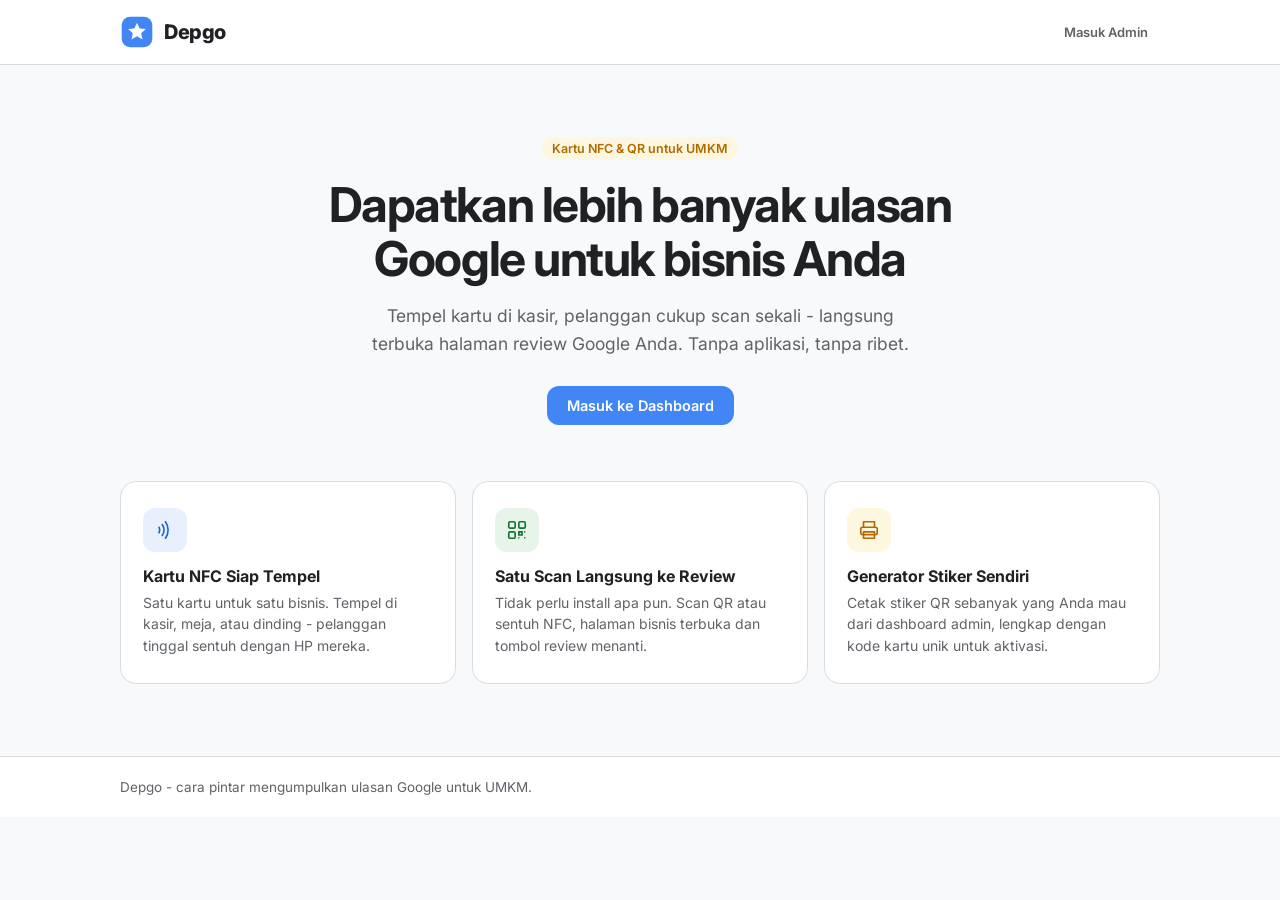
<file: index.html>
<!doctype html>
<html lang="id">
<head>
<meta charset="utf-8">
<meta name="viewport" content="width=device-width,initial-scale=1">
<title>Depgo - Kumpulkan Ulasan Google untuk Bisnis Anda</title>
<meta name="description" content="Kartu NFC dan QR untuk mengumpulkan ulasan Google pelanggan UMKM. Tempel, scan, langsung review.">
<link rel="icon" href="data:image/svg+xml,%3Csvg xmlns='http://www.w3.org/2000/svg' viewBox='0 0 40 40'%3E%3Crect x='2' y='2' width='36' height='36' rx='10' fill='%234285F4'/%3E%3Cpath d='M20 9l3.1 6.9 7.4.7-5.6 5 1.6 7.3L20 25l-6.5 3.9 1.6-7.3-5.6-5 7.4-.7z' fill='white'/%3E%3C/svg%3E">
<link rel="preconnect" href="https://fonts.googleapis.com">
<link rel="preconnect" href="https://fonts.gstatic.com" crossorigin>
<link href="https://fonts.googleapis.com/css2?family=Inter:wght@400;500;600;700;800&display=swap" rel="stylesheet">
<link rel="stylesheet" href="/assets/css/style.css">
</head>
<body>

<header class="site-header">
  <div class="container header-inner">
    <a class="brand" href="/">
      <svg class="logo" viewBox="0 0 40 40" width="34" height="34" aria-hidden="true"><rect x="2" y="2" width="36" height="36" rx="10" fill="#4285F4"/><path d="M20 9l3.1 6.9 7.4.7-5.6 5 1.6 7.3L20 25l-6.5 3.9 1.6-7.3-5.6-5 7.4-.7z" fill="#fff"/></svg>
      <span>Depgo</span>
    </a>
    <a class="btn btn-ghost btn-sm" href="/admin.html">Masuk Admin</a>
  </div>
</header>

<main>
  <section class="hero container">
    <span class="badge badge-yellow">Kartu NFC &amp; QR untuk UMKM</span>
    <h1>Dapatkan lebih banyak ulasan Google untuk bisnis Anda</h1>
    <p class="lead">Tempel kartu di kasir, pelanggan cukup scan sekali - langsung terbuka halaman review Google Anda. Tanpa aplikasi, tanpa ribet.</p>
    <div class="hero-actions">
      <a class="btn btn-primary" href="/admin.html">Masuk ke Dashboard</a>
    </div>
  </section>

  <section class="container features">
    <div class="feature">
      <div class="ico ico-blue">
        <svg viewBox="0 0 24 24" width="22" height="22" fill="none" stroke="currentColor" stroke-width="1.8" stroke-linecap="round" aria-hidden="true"><path d="M5.5 9a6.5 6.5 0 0 1 0 6"/><path d="M9 6a11 11 0 0 1 0 12"/><path d="M12.5 3a15.5 15.5 0 0 1 0 18"/></svg>
      </div>
      <h3>Kartu NFC Siap Tempel</h3>
      <p>Satu kartu untuk satu bisnis. Tempel di kasir, meja, atau dinding - pelanggan tinggal sentuh dengan HP mereka.</p>
    </div>
    <div class="feature">
      <div class="ico ico-green">
        <svg viewBox="0 0 24 24" width="22" height="22" fill="none" stroke="currentColor" stroke-width="1.8" stroke-linecap="round" aria-hidden="true"><rect x="3" y="3" width="7" height="7" rx="1.5"/><rect x="14" y="3" width="7" height="7" rx="1.5"/><rect x="3" y="14" width="7" height="7" rx="1.5"/><path d="M14 14h3.5v3.5H14z"/><path d="M20.5 14v.01M14 20.5v.01M20.5 20.5v.01"/></svg>
      </div>
      <h3>Satu Scan Langsung ke Review</h3>
      <p>Tidak perlu install apa pun. Scan QR atau sentuh NFC, halaman bisnis terbuka dan tombol review menanti.</p>
    </div>
    <div class="feature">
      <div class="ico ico-yellow">
        <svg viewBox="0 0 24 24" width="22" height="22" fill="none" stroke="currentColor" stroke-width="1.8" stroke-linecap="round" stroke-linejoin="round" aria-hidden="true"><path d="M6 9V3h12v6"/><rect x="3" y="9" width="18" height="8" rx="2"/><path d="M6 14h12v7H6z"/></svg>
      </div>
      <h3>Generator Stiker Sendiri</h3>
      <p>Cetak stiker QR sebanyak yang Anda mau dari dashboard admin, lengkap dengan kode kartu unik untuk aktivasi.</p>
    </div>
  </section>
</main>

<footer class="site-footer">
  <div class="container">Depgo - cara pintar mengumpulkan ulasan Google untuk UMKM.</div>
</footer>

</body>
</html>
</file>
<file: assets/css/style.css>
/* ============================================================
   DEPGO - style.css
   Palet ala Google: biru #4285F4, tinta #202124, abu #5F6368
   ============================================================ */
:root {
  --blue: #4285F4;
  --blue-dark: #3367D6;
  --ink: #202124;
  --gray: #5F6368;
  --line: #DADCE0;
  --bg: #F8F9FA;
  --green: #34A853;
  --red: #EA4335;
  --yellow: #FBBC04;
  --radius: 16px;
  --shadow: 0 1px 3px rgba(60, 64, 67, .15), 0 4px 14px rgba(60, 64, 67, .08);
}

* { box-sizing: border-box; }
html, body { margin: 0; padding: 0; }
body {
  font-family: "Inter", system-ui, -apple-system, "Segoe UI", Roboto, Arial, sans-serif;
  background: var(--bg);
  color: var(--ink);
  -webkit-font-smoothing: antialiased;
  min-height: 100vh;
}
[hidden] { display: none !important; }
.no-scroll { overflow: hidden; }
img { max-width: 100%; }

.container { max-width: 1080px; margin: 0 auto; padding: 0 20px; }
.muted { color: var(--gray); }
.tiny { font-size: 12.5px; color: var(--gray); line-height: 1.5; }
.mono { font-family: ui-monospace, SFMono-Regular, Menlo, Consolas, monospace; }
.ta-r { text-align: right; }

/* ---------- Header & brand ---------- */
.site-header {
  background: #fff;
  border-bottom: 1px solid var(--line);
  position: sticky;
  top: 0;
  z-index: 50;
}
.header-inner {
  display: flex;
  align-items: center;
  justify-content: space-between;
  height: 64px;
}
.brand {
  display: flex;
  align-items: center;
  gap: 10px;
  font-weight: 800;
  font-size: 20px;
  letter-spacing: -.02em;
  color: var(--ink);
  text-decoration: none;
}
.logo { display: block; }
.header-actions { display: flex; gap: 8px; align-items: center; }

/* ---------- Tombol ---------- */
.btn {
  display: inline-flex;
  align-items: center;
  justify-content: center;
  gap: 8px;
  border: none;
  cursor: pointer;
  font: inherit;
  font-weight: 600;
  font-size: 14.5px;
  border-radius: 12px;
  padding: 11px 20px;
  text-decoration: none;
  transition: background .15s ease, border-color .15s ease, transform .05s ease;
}
.btn:active { transform: translateY(1px); }
.btn:disabled { opacity: .55; cursor: not-allowed; }
.btn-primary { background: var(--blue); color: #fff; }
.btn-primary:hover { background: var(--blue-dark); }
.btn-ghost { background: transparent; color: var(--gray); }
.btn-ghost:hover { background: #F1F3F4; }
.btn-outline { background: #fff; border: 1px solid var(--line); color: var(--ink); }
.btn-outline:hover { border-color: #BDC1C6; background: #FAFBFC; }
.btn-del { background: #FCE8E6; color: #C5221F; }
.btn-del:hover { background: #FAD2CF; }
.btn-sm { padding: 7px 12px; font-size: 13px; border-radius: 9px; }
.btn-block { width: 100%; }
.btn:focus-visible, .input:focus-visible { outline: 2px solid var(--blue); outline-offset: 2px; }

/* ---------- Hero (index) ---------- */
.hero { padding: 72px 0 56px; text-align: center; }
.hero h1 {
  font-size: clamp(30px, 5vw, 48px);
  letter-spacing: -.03em;
  line-height: 1.12;
  margin: 18px auto 16px;
  max-width: 720px;
}
.hero .lead {
  color: var(--gray);
  font-size: 17.5px;
  line-height: 1.6;
  max-width: 560px;
  margin: 0 auto 28px;
}
.hero-actions { display: flex; gap: 10px; justify-content: center; flex-wrap: wrap; }

.features {
  display: grid;
  grid-template-columns: repeat(3, 1fr);
  gap: 16px;
  padding-bottom: 72px;
}
.feature {
  background: #fff;
  border: 1px solid var(--line);
  border-radius: var(--radius);
  padding: 26px 22px;
  animation: fadeUp .5s ease both;
}
.feature .ico {
  width: 44px;
  height: 44px;
  border-radius: 12px;
  display: grid;
  place-items: center;
  margin-bottom: 14px;
}
.ico-blue { background: #E8F0FE; color: #1967D2; }
.ico-green { background: #E6F4EA; color: #137333; }
.ico-yellow { background: #FEF7E0; color: #B26A00; }
.feature h3 { margin: 0 0 6px; font-size: 16px; }
.feature p { margin: 0; color: var(--gray); font-size: 14px; line-height: 1.55; }

.site-footer {
  border-top: 1px solid var(--line);
  padding: 22px 0;
  color: var(--gray);
  font-size: 13.5px;
  background: #fff;
}

/* ---------- Panel & form ---------- */
.panel {
  background: #fff;
  border: 1px solid var(--line);
  border-radius: var(--radius);
  padding: 24px;
  box-shadow: var(--shadow);
}
.field { margin-bottom: 16px; }
.field label { display: block; font-size: 13.5px; font-weight: 600; margin-bottom: 6px; }
.field .hint { font-size: 12.5px; color: var(--gray); margin-top: 5px; line-height: 1.5; }
.input {
  width: 100%;
  padding: 11px 14px;
  border: 1px solid var(--line);
  border-radius: 12px;
  font: inherit;
  font-size: 15px;
  background: #fff;
  color: var(--ink);
}
.input:focus { outline: none; border-color: var(--blue); box-shadow: 0 0 0 3px rgba(66, 133, 244, .15); }
textarea.input { resize: vertical; }
.check { display: flex; gap: 9px; align-items: center; font-weight: 500; font-size: 14px; cursor: pointer; }
.check input { width: 17px; height: 17px; accent-color: var(--blue); }

/* ---------- Badge & kode ---------- */
.badge {
  display: inline-flex;
  align-items: center;
  gap: 6px;
  font-size: 12.5px;
  font-weight: 600;
  padding: 4px 10px;
  border-radius: 999px;
}
.badge-green { background: #E6F4EA; color: #137333; }
.badge-gray { background: #F1F3F4; color: var(--gray); }
.badge-yellow { background: #FEF7E0; color: #B26A00; }
.code {
  display: inline-block;
  font-family: ui-monospace, SFMono-Regular, Menlo, Consolas, monospace;
  background: #FEF7C3;
  color: #7A5D00;
  padding: 3px 9px;
  border-radius: 8px;
  font-size: 13px;
  font-weight: 600;
}
.code.big { font-size: 18px; margin: 10px 0 2px; }

/* ---------- Peringatan config ---------- */
.config-warning {
  background: #FEF7E0;
  border-bottom: 1px solid #FDE293;
  color: #7A5D00;
  font-size: 14px;
  padding: 12px 0;
  line-height: 1.5;
}

/* ---------- Login ---------- */
.auth-wrap { min-height: 100vh; display: grid; place-items: center; padding: 24px; }
.auth-card { width: 100%; max-width: 400px; padding: 30px 26px; text-align: left; animation: fadeUp .4s ease both; }
.auth-head { text-align: center; margin-bottom: 22px; }
.auth-head .brand { justify-content: center; display: flex; margin-bottom: 14px; }
.auth-head h1 { font-size: 21px; margin: 0 0 6px; }
.auth-head p { margin: 0; color: var(--gray); font-size: 14px; }

/* ---------- Dashboard ---------- */
.page-head {
  display: flex;
  align-items: center;
  justify-content: space-between;
  gap: 12px;
  margin: 30px 0 18px;
  flex-wrap: wrap;
}
.page-head h1 { font-size: 24px; margin: 0; letter-spacing: -.02em; }
.page-actions { display: flex; gap: 8px; flex-wrap: wrap; }

.stats { display: grid; grid-template-columns: repeat(3, 1fr); gap: 14px; margin-bottom: 18px; }
.stat { padding: 18px 20px; }
.stat .num { font-size: 30px; font-weight: 800; letter-spacing: -.02em; }
.stat .lbl { color: var(--gray); font-size: 13.5px; font-weight: 500; margin-top: 2px; }

.table-toolbar { padding-bottom: 14px; display: flex; gap: 10px; flex-wrap: wrap; }
.table-toolbar .search { max-width: 280px; }
.table-wrap { overflow-x: auto; }
table { width: 100%; border-collapse: collapse; font-size: 14.5px; }
th {
  text-align: left;
  color: var(--gray);
  font-size: 12px;
  text-transform: uppercase;
  letter-spacing: .05em;
  padding: 10px 12px;
  border-bottom: 1px solid var(--line);
  white-space: nowrap;
}
td { padding: 12px; border-bottom: 1px solid #EEF0F2; vertical-align: middle; }
tr:last-child td { border-bottom: none; }
.cell-name { font-weight: 600; }
.cell-link { font-size: 12.5px; color: var(--blue); text-decoration: none; }
.cell-link:hover { text-decoration: underline; }
.row-actions { display: flex; gap: 6px; justify-content: flex-end; flex-wrap: wrap; }
.empty { padding: 44px 20px; text-align: center; color: var(--gray); font-size: 14.5px; }

/* ---------- Dialog ---------- */
.dialog {
  position: fixed;
  inset: 0;
  background: rgba(32, 33, 36, .5);
  display: none;
  align-items: center;
  justify-content: center;
  padding: 20px;
  z-index: 100;
}
.dialog.open { display: flex; }
.dialog-card {
  background: #fff;
  border-radius: 20px;
  width: 100%;
  max-width: 460px;
  max-height: 90vh;
  overflow: auto;
  padding: 24px;
  animation: fadeUp .25s ease both;
}
.dialog-head { display: flex; align-items: center; justify-content: space-between; margin-bottom: 16px; }
.dialog-head h3 { margin: 0; font-size: 18px; }
.x-btn {
  width: 34px;
  height: 34px;
  border-radius: 50%;
  border: none;
  background: transparent;
  font-size: 20px;
  color: var(--gray);
  cursor: pointer;
  line-height: 1;
}
.x-btn:hover { background: #F1F3F4; }

/* ---------- Toast ---------- */
.toast-wrap {
  position: fixed;
  bottom: 20px;
  left: 50%;
  transform: translateX(-50%);
  display: flex;
  flex-direction: column;
  gap: 8px;
  z-index: 200;
  align-items: center;
  width: max-content;
  max-width: 92vw;
}
.toast {
  background: var(--ink);
  color: #fff;
  padding: 11px 18px;
  border-radius: 12px;
  font-size: 14px;
  opacity: 0;
  transform: translateY(8px);
  transition: all .3s ease;
  text-align: center;
}
.toast.show { opacity: 1; transform: none; }
.toast-error { background: var(--red); }
.toast-success { background: var(--green); }

/* ---------- Halaman publik (k & b) ---------- */
.biz-body { background: linear-gradient(180deg, #F8F9FA 0%, #EEF2F7 100%); min-height: 100vh; }
.biz-wrap { max-width: 520px; margin: 0 auto; padding: 44px 20px 60px; }
.biz-brand {
  display: flex;
  justify-content: center;
  align-items: center;
  gap: 8px;
  font-weight: 800;
  font-size: 18px;
  margin-bottom: 24px;
  letter-spacing: -.02em;
}
.biz-card {
  background: #fff;
  border: 1px solid var(--line);
  border-radius: 24px;
  padding: 36px 28px;
  box-shadow: var(--shadow);
  text-align: center;
  animation: fadeUp .45s ease both;
}
.biz-card h1 { font-size: 24px; margin: 0 0 6px; letter-spacing: -.02em; }
.biz-avatar {
  width: 56px;
  height: 56px;
  border-radius: 50%;
  background: var(--blue);
  color: #fff;
  font-size: 24px;
  font-weight: 800;
  display: grid;
  place-items: center;
  margin: 0 auto 14px;
}
.biz-addr { color: var(--gray); font-size: 14.5px; line-height: 1.6; margin: 0; }
.biz-ask { color: var(--gray); font-size: 14px; margin: 10px 0 20px; line-height: 1.55; }
.stars { display: flex; justify-content: center; gap: 3px; margin: 14px 0 4px; }
.review-btn { font-size: 16.5px; padding: 15px 24px; }
.biz-card .btn-block { margin-top: 6px; }
.biz-card .tiny { margin-top: 14px; }

.state-icon {
  width: 72px;
  height: 72px;
  border-radius: 50%;
  display: grid;
  place-items: center;
  margin: 0 auto 18px;
}
.icon-red { background: #FCE8E6; color: #C5221F; }
.icon-yellow { background: #FEF7E0; color: #B26A00; }
.icon-green { background: #E6F4EA; color: #137333; }
.icon-gray { background: #F1F3F4; color: var(--gray); }
.state-loading { padding: 70px 0; text-align: center; color: var(--gray); font-size: 14.5px; }
.spinner {
  width: 34px;
  height: 34px;
  border-radius: 50%;
  border: 3px solid var(--line);
  border-top-color: var(--blue);
  animation: spin .8s linear infinite;
  margin: 0 auto 10px;
}
#state-activate form { text-align: left; margin-top: 18px; }

/* ---------- Stiker ---------- */
.grid-2 { display: grid; grid-template-columns: 2fr 1fr; gap: 14px; }
.sticker-controls { margin-bottom: 20px; }
.sticker-sheet { display: grid; grid-template-columns: repeat(3, 1fr); gap: 8px; padding-bottom: 40px; }
.sheet-loading { color: var(--gray); padding: 30px; grid-column: 1 / -1; text-align: center; font-size: 14px; }
.sticker {
  border: 1px dashed #C4C9CE;
  border-radius: 8px;
  padding: 10px;
  display: flex;
  gap: 10px;
  align-items: center;
  background: #fff;
  break-inside: avoid;
}
.sticker img { width: 74px; height: 74px; display: block; }
.s-text { min-width: 0; }
.s-brand { font-weight: 800; font-size: 11px; letter-spacing: .12em; color: var(--blue); }
.s-title { font-weight: 700; font-size: 12.5px; line-height: 1.3; margin: 3px 0 5px; }
.s-code {
  font-family: ui-monospace, SFMono-Regular, Menlo, Consolas, monospace;
  font-size: 12px;
  font-weight: 700;
  letter-spacing: .08em;
  background: #FEF7C3;
  color: #7A5D00;
  border-radius: 6px;
  padding: 2px 7px;
  display: inline-block;
}

/* ---------- Animasi ---------- */
@keyframes fadeUp {
  from { opacity: 0; transform: translateY(10px); }
  to { opacity: 1; transform: none; }
}
@keyframes spin { to { transform: rotate(360deg); } }

/* ---------- Cetak stiker (A4) ---------- */
@media print {
  @page { size: A4; margin: 8mm; }
  body { background: #fff; }
  .no-print, .site-header { display: none !important; }
  .container { max-width: none; padding: 0; }
  .sticker-sheet { grid-template-columns: repeat(3, 60mm); gap: 4mm 3mm; padding-bottom: 0; }
  .sticker { width: 60mm; height: 32mm; border-radius: 2mm; padding: 2.5mm; gap: 2.5mm; page-break-inside: avoid; }
  .sticker img { width: 22mm; height: 22mm; }
  .s-brand { font-size: 3mm; }
  .s-title { font-size: 3.4mm; margin: 1mm 0 1.5mm; }
  .s-code { font-size: 3.2mm; }
}

/* ---------- Responsif ---------- */
@media (max-width: 860px) {
  .features { grid-template-columns: 1fr; }
  .grid-2 { grid-template-columns: 1fr; }
}
@media (max-width: 760px) {
  .table-wrap { overflow: visible; }
  table, tbody, tr, td { display: block; width: 100%; }
  thead { display: none; }
  tr {
    background: #fff;
    border: 1px solid var(--line);
    border-radius: 14px;
    margin-bottom: 10px;
    padding: 6px 0;
  }
  td { display: flex; justify-content: space-between; align-items: center; gap: 12px; padding: 9px 14px; border: none; }
  td::before {
    content: attr(data-l);
    font-size: 11.5px;
    font-weight: 700;
    color: var(--gray);
    text-transform: uppercase;
    letter-spacing: .05em;
    flex-shrink: 0;
  }
  .row-actions { justify-content: flex-end; }
}
</file>
